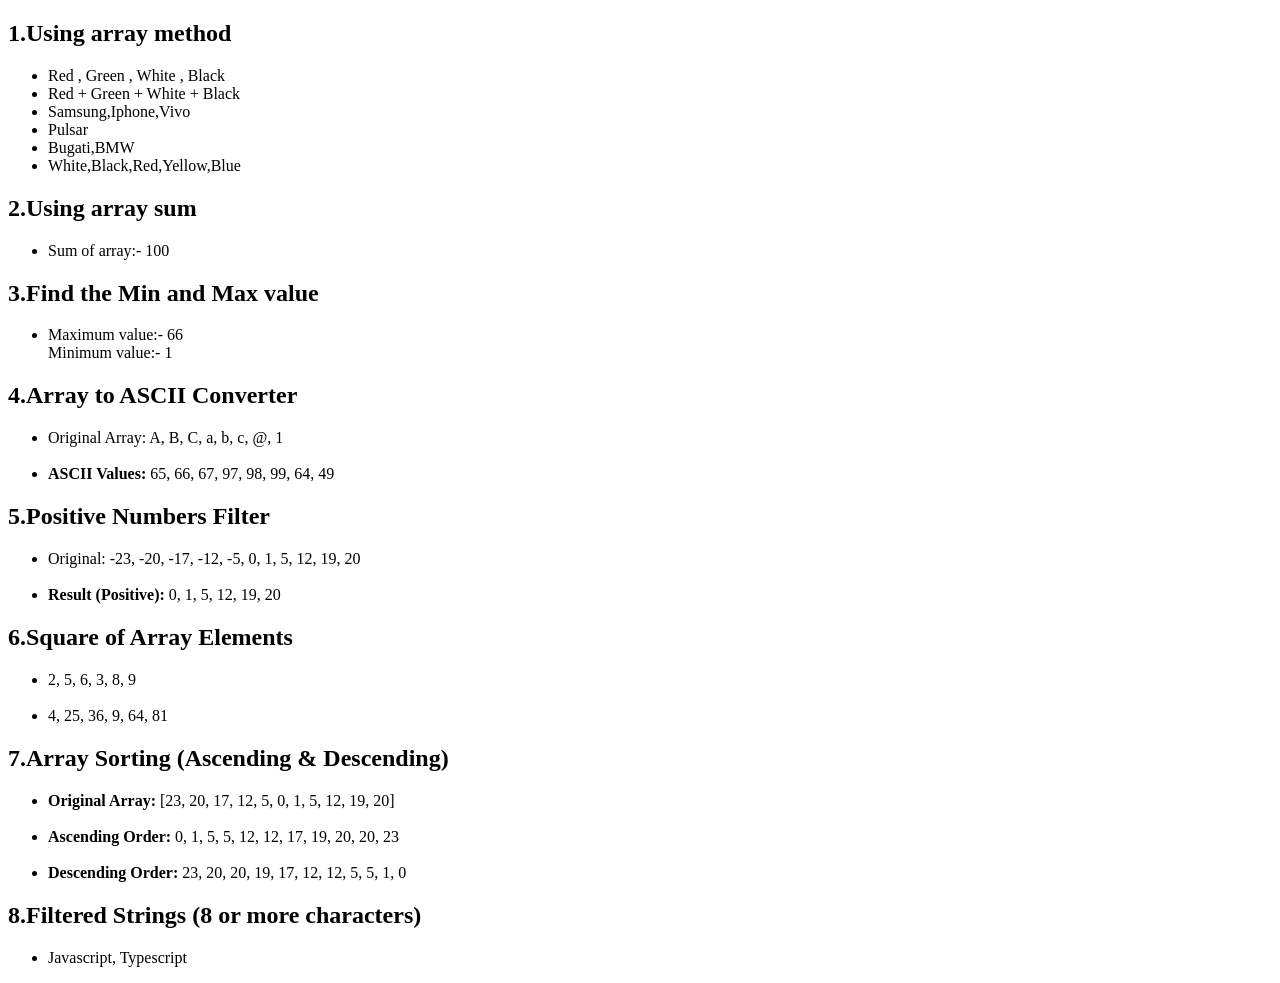
<file: Function with Array Programs/index.html>
<!DOCTYPE html>
<html lang="en">

<head>
    <meta charset="UTF-8">
    <meta name="viewport" content="width=device-width, initial-scale=1.0">
    <title>Document</title>
</head>

<body>
    <div>
        <h2>1.Using array method</h2>
        <ul>
            <li><span id="displayArea"></span></li>
            <li><span id="displayArea1"></span></li>
            <li><span id="displayArea2"></span></li>
            <li><span id="displayArea3"></span></li>
            <li><span id="displayArea4"></span></li>
            <li><span id="displayArea5"></span></li>
        </ul>
    </div>

    <div>
        <h2>2.Using array sum </h2>
        <ul>
            <li><span id="display-result"></span></li>
        </ul>
    </div>
    <div>
        <h2>3.Find the Min and Max value</h2>
        <ul>
            <li><span id="min-max"></span></li>
        </ul>
    </div>
    <div>
        <h2>4.Array to ASCII Converter</h2>
        <ul>
            <li>Original Array: <span id="original"></span></li><br>
            <li><strong>ASCII Values:</strong> <span id="result"></span></li>
        </ul>
    </div>
    <div>
        <h2>5.Positive Numbers Filter</h2>
        <ul>
            <li>Original: <span id="original1"></span></li><br>
            <li><strong>Result (Positive):</strong> <span id="result1"></span></li>
        </ul>
    </div>
    <div>
        <h2>6.Square of Array Elements</h2>
        <ul>
            <li><span id="beforesquare"></span></li><br>
            <li><span id="aftersquare"></span></li>
        </ul>
    </div>
    <div>
        <h2>7.Array Sorting (Ascending & Descending)</h2>
        <ul>
            <li><strong>Original Array: </strong>[23, 20, 17, 12, 5, 0, 1, 5, 12, 19, 20]</li><br>
            <li><strong>Ascending Order: </strong> <span id="displayAsc"></span></li><br>
            <li><strong>Descending Order: </strong> <span id="displayDesc"></span></li>
        </ul>
    </div>
    <div>
        <h2>8.Filtered Strings (8 or more characters)</h2>
        <ul>
            <li id="long"></li>
        </ul>
    </div>


    <script src="./jss/script.js"></script>
</body>

</html>
</file>
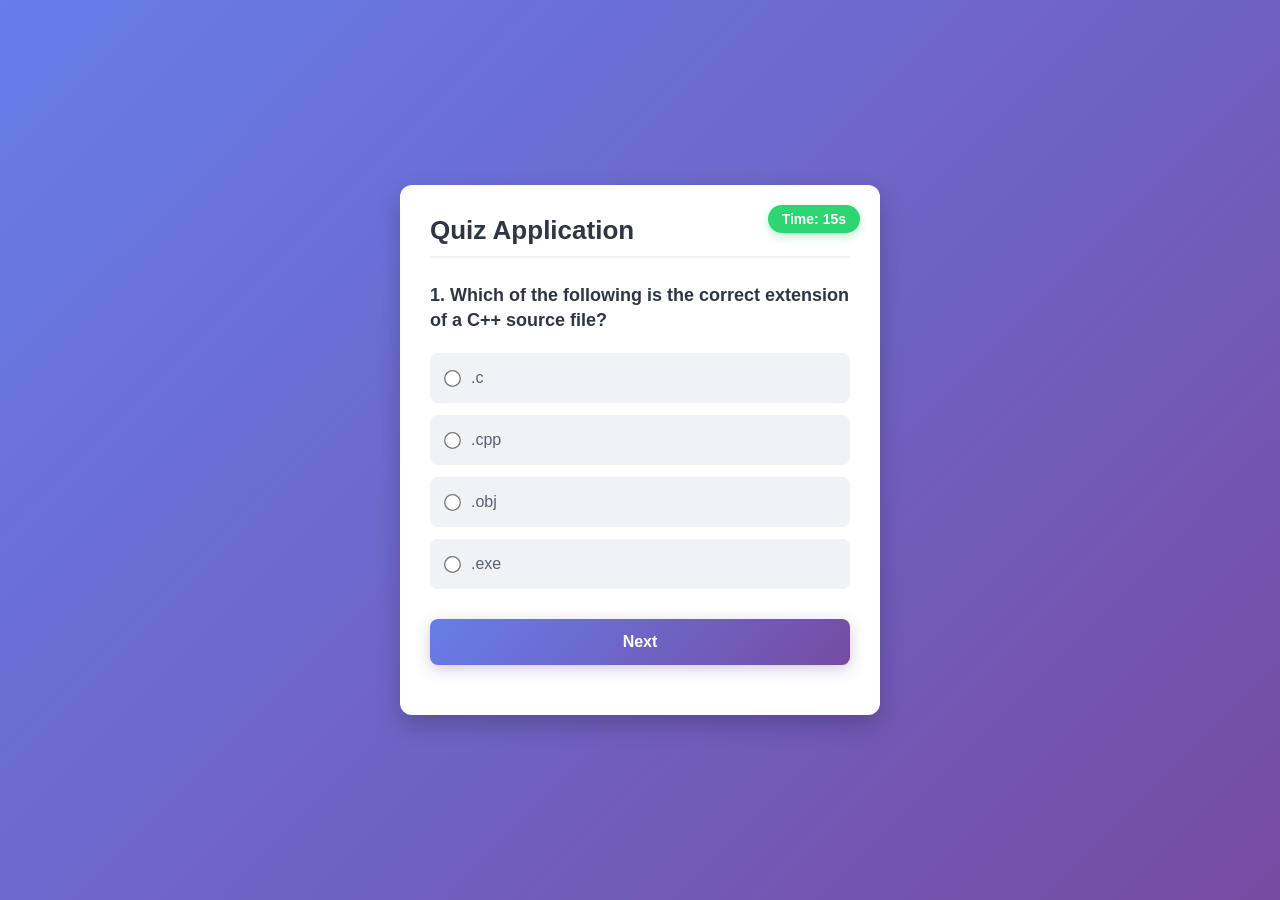
<file: Quiz application/index.html>
<!DOCTYPE html>
<html lang="en">

<head>
    <meta charset="UTF-8">
    <meta name="viewport" content="width=device-width, initial-scale=1.0">
    <title>Quiz Application</title>
    <link rel="stylesheet" href="./css/style.css">
</head>

<body>
    <div class="quiz-container">
        <div id="timer-container">Time: <span id="timer">15</span>s</div>
        <h2>Quiz Application</h2>
        <h3 id="question"></h3>
        <div id="options"></div>
        <button class="next-btn" onclick="nextQuestion()">Next</button>
        <h3 id="result"></h3>
    </div>

    <script src="./jss/script.js"></script>
</body>

</html>
</file>
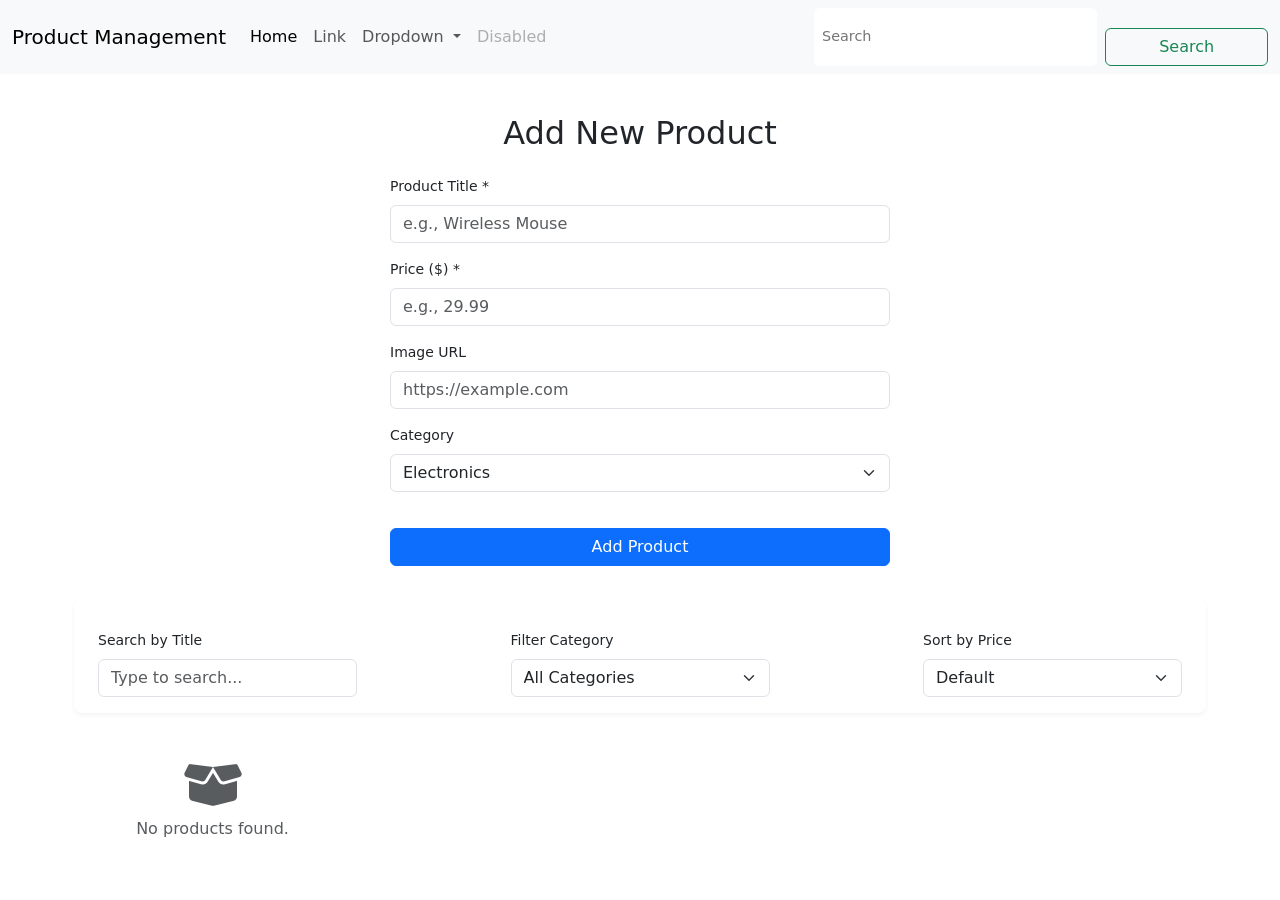
<file: Product Managment/JS-Exam/index.html>
<!DOCTYPE html>
<html lang="en">

<head>
    <meta charset="UTF-8">
    <meta name="viewport" content="width=device-width, initial-scale=1.0">
    <title>Product Management</title>
    <!-- Font Awesome -->
    <link rel="stylesheet" href="https://cdnjs.cloudflare.com/ajax/libs/font-awesome/6.4.0/css/all.min.css" />
    <!-- Bootstrap -->
    <link href="https://cdn.jsdelivr.net/npm/bootstrap@5.3.8/dist/css/bootstrap.min.css" rel="stylesheet"
        integrity="sha384-sRIl4kxILFvY47J16cr9ZwB07vP4J8+LH7qKQnuqkuIAvNWLzeN8tE5YBujZqJLB" crossorigin="anonymous">
    <!-- Custom CSS -->
    <link rel="stylesheet" href="./css/style.css">
</head>

<body>
    <header>
        <nav class="navbar navbar-expand-lg bg-body-tertiary">
            <div class="container-fluid">
                <a class="navbar-brand" href="#">Product Management</a>
                <button class="navbar-toggler" type="button" data-bs-toggle="collapse"
                    data-bs-target="#navbarSupportedContent" aria-controls="navbarSupportedContent"
                    aria-expanded="false" aria-label="Toggle navigation">
                    <span class="navbar-toggler-icon"></span>
                </button>
                <div class="collapse navbar-collapse" id="navbarSupportedContent">
                    <ul class="navbar-nav me-auto mb-2 mb-lg-0">
                        <li class="nav-item">
                            <a class="nav-link active" aria-current="page" href="#">Home</a>
                        </li>
                        <li class="nav-item">
                            <a class="nav-link" href="#">Link</a>
                        </li>
                        <li class="nav-item dropdown">
                            <a class="nav-link dropdown-toggle" href="#" role="button" data-bs-toggle="dropdown"
                                aria-expanded="false">
                                Dropdown
                            </a>
                            <ul class="dropdown-menu">
                                <li><a class="dropdown-item" href="#">Action</a></li>
                                <li><a class="dropdown-item" href="#">Another action</a></li>
                                <li>
                                    <hr class="dropdown-divider">
                                </li>
                                <li><a class="dropdown-item" href="#">Something else here</a></li>
                            </ul>
                        </li>
                        <li class="nav-item">
                            <a class="nav-link disabled" aria-disabled="true">Disabled</a>
                        </li>
                    </ul>
                    <form class="d-flex" role="search">
                        <input class=" p-2 me-2" type="search" placeholder="Search" aria-label="Search" />
                        <button class="btn btn-outline-success" type="submit">Search</button>
                    </form>
                </div>
            </div>
        </nav>
    </header>
    <main>
        <div class="container mt-4">
            <h2 id="form-title" class="text-center p-3">Add New Product</h2>

            <form id="product-form" class="mx-auto" style="max-width: 500px;">
                <div class="mb-3">
                    <label for="title" class="form-label">Product Title *</label>
                    <input type="text" id="title" class="form-control" placeholder="e.g., Wireless Mouse" required>
                </div>

                <div class="mb-3">
                    <label for="price" class="form-label">Price ($) *</label>
                    <input type="number" id="price" step="0.01" class="form-control" placeholder="e.g., 29.99" required>
                </div>

                <div class="mb-3">
                    <label for="image" class="form-label">Image URL</label>
                    <input type="url" id="image" class="form-control" placeholder="https://example.com">
                </div>

                <div class="mb-3">
                    <label for="category" class="form-label">Category</label>
                    <select id="category" class="form-select">
                        <option value="Electronics">Electronics</option>
                        <option value="Clothing">Clothing</option>
                        <option value="Home & Kitchen">Home & Kitchen</option>
                        <option value="Books">Books</option>
                        <option value="Shoes">Shoes</option>
                    </select>
                </div>

                <div class="d-flex justify-content-center">
                    <button type="submit" id="submit-btn" class="btn btn-primary w-100">Add Product</button>
                </div>
            </form>
        </div>

        <div class="container main-content mt-5">
            <div class="controls row d-flex justify-content-between g-3 mb-4">
                <div class="col-md-3">
                    <label for="search" class="form-label">Search by Title</label>
                    <input type="text" id="search" class="form-control" placeholder="Type to search...">
                </div>
                <div class="col-md-3">
                    <label for="filter-category" class="form-label">Filter Category</label>
                    <select id="filter-category" class="form-select">
                        <option value="all">All Categories</option>
                        <option value="Electronics">Electronics</option>
                        <option value="Clothing">Clothing</option>
                        <option value="Home & Kitchen">Home & Kitchen</option>
                        <option value="Books">Books</option>
                        <option value="Shoes">Shoes</option>
                    </select>
                </div>
                <div class="col-md-3">
                    <label for="sort-price" class="form-label">Sort by Price</label>
                    <select id="sort-price" class="form-select">
                        <option value="none">Default</option>
                        <option value="low-high">Low to High</option>
                        <option value="high-low">High to Low</option>
                    </select>
                </div>
            </div>

           <div class="row row-cols-1 row-cols-sm-2 row-cols-md-3 row-cols-lg-4 g-4 mt-3" id="product-container"></div>
        </div>
    </main>

    <script src="./jss/script.js"></script>
</body>

</html>
</file>
<file: Quiz application/css/style.css>
* {
    box-sizing: border-box;
    margin: 0;
    padding: 0;
}

body {
    font-family: 'Segoe UI', Tahoma, Geneva, Verdana, sans-serif;
    background: linear-gradient(135deg, #667eea 0%, #764ba2 100%);
    display: flex;
    justify-content: center;
    align-items: center;
    height: 100vh;
    margin: 0;
}

.quiz-container {
    background-color: #ffffff;
    border-radius: 12px;
    box-shadow: 0 10px 25px rgba(0, 0, 0, 0.2);
    padding: 30px;
    width: 480px;
    position: relative;
    overflow: hidden;
}


#timer-container {
    position: absolute;
    top: 20px;
    right: 20px;
    background-color: #2ed573;
    color: white;
    padding: 6px 14px;
    border-radius: 20px;
    font-weight: bold;
    font-size: 14px;
    box-shadow: 0 4px 10px rgba(46, 213, 115, 0.3);
    transition: all 0.3s ease;
}


.time-warning {
    animation: blink 0.5s infinite alternate;
    background-color: #ff4757 !important;
    box-shadow: 0 4px 10px rgba(255, 71, 87, 0.4) !important;
}

@keyframes blink {
    from {
        opacity: 1;
    }

    to {
        opacity: 0.7;
    }
}


h2 {
    color: #2f3542;
    margin-top: 0;
    margin-bottom: 25px;
    font-size: 26px;
    border-bottom: 2px solid #f1f2f6;
    padding-bottom: 10px;
}

#question {
    font-size: 18px;
    font-weight: 600;
    color: #2f3542;
    margin-bottom: 20px;
    line-height: 1.4;
}


#options {
    margin-bottom: 20px;
}

.option-item {
    background-color: #f1f2f6;
    margin-bottom: 12px;
    padding: 14px;
    border-radius: 8px;
    cursor: pointer;
    transition: all 0.2s ease-in-out;
    display: flex;
    align-items: center;
    border: 2px solid transparent;
    font-size: 16px;
    color: #57606f;
}


.option-item:hover {
    background-color: #e4e7eb;
    border-color: #764ba2;
    transform: translateY(-2px);
}

.option-item input[type="radio"] {
    margin-right: 12px;
    accent-color: #764ba2;

    transform: scale(1.3);
    cursor: pointer;
}


.next-btn {
    background: linear-gradient(135deg, #667eea 0%, #764ba2 100%);
    color: white;
    border: none;
    padding: 14px 24px;
    font-size: 16px;
    font-weight: bold;
    border-radius: 8px;
    cursor: pointer;
    width: 100%;
    margin-top: 10px;
    transition: all 0.3s;
    box-shadow: 0 4px 15px rgba(118, 75, 162, 0.3);
}

.next-btn:hover {
    box-shadow: 0 6px 20px rgba(118, 75, 162, 0.4);
    opacity: 0.9;
}


#result {
    text-align: center;
    color: #2f3542;
    margin-top: 20px;
    font-size: 20px;
}
</file>
<file: Product Managment/JS-Exam/css/style.css>
* {
    margin: 0;
    padding: 0;
    box-sizing: border-box;
}

label {
    display: block;
    margin-bottom: 0.25rem;
    font-weight: 500;
    font-size: 0.875rem;
}

input,
select {
    width: 100%;
    padding: 0.5rem 0.75rem;
    border: 1px solid var(--border);
    border-radius: 6px;
    font-size: 0.9rem;
}

input:focus,
select:focus {
    outline: 2px solid var(--primary);
}


button,
button.edit-btn {
    width: 250px;
    padding: 0.6rem;
    background-color: rgb(61, 61, 204);
    color: white;
    border: none;
    border-radius: 6px;
    font-weight: 600;
    cursor: pointer;
    margin-top: 20px;
}

button:hover,
button.edit-btn:hover {
    background-color: rgb(35, 35, 158);
    transition: all 0.3s ease;
}

.controls {
    background: var(--card-bg);
    padding: 1rem;
    border-radius: 8px;
    box-shadow: 0 2px 4px rgba(0, 0, 0, 0.05);
    display: flex;
    flex-wrap: wrap;
    gap: 1rem;
    align-items: center;
}

.controls .form-group {
    margin-bottom: 0;
    flex: 1;
    min-width: 200px;
}

/* Product Grid Styling */
.product-grid {
    display: grid;
    grid-template-columns: repeat(auto-fill, minmax(240px, 1fr));
    gap: 1.5rem;
}

.product-card {
    background: var(--card-bg);
    border-radius: 8px;
    overflow: hidden;
    box-shadow: 0 4px 6px -1px rgba(0, 0, 0, 0.1);
    display: flex;
    flex-direction: column;
    border: 1px solid var(--border);
}

.product-img {
    width: 100%;
    height: 180px;
    object-fit: cover;
    background: #eee;
}

.product-info {
    padding: 1rem;
    display: flex;
    flex-direction: column;
    flex-grow: 1;
}

.product-category {
    font-size: 0.75rem;
    text-transform: uppercase;
    color: var(--primary);
    font-weight: 700;
    margin-bottom: 0.25rem;
}

.product-title {
    font-size: 1.1rem;
    font-weight: 600;
    margin-bottom: 0.5rem;
}

.product-price {
    font-size: 1.2rem;
    font-weight: 700;
    color: var(--text);
    margin-top: auto;
    margin-bottom: 1rem;    
}

.card-actions {
    display: grid;
    grid-template-columns: 1fr 1fr;
    gap: 0.5rem;
}
</file>
